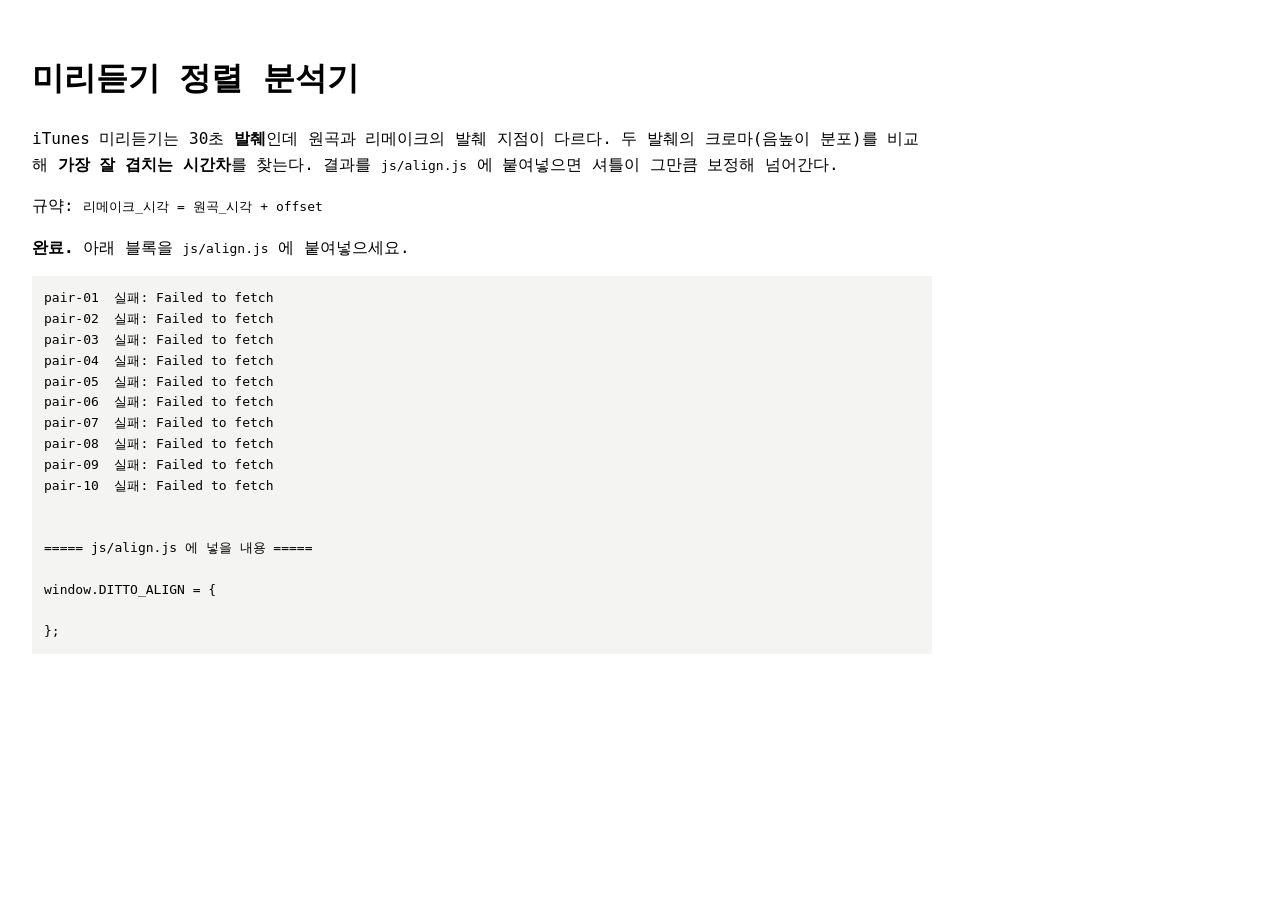
<file: tools/align.html>
<!DOCTYPE html>
<html lang="ko">
<head>
<meta charset="UTF-8" />
<title>ditto — 미리듣기 정렬 분석기</title>
<style>
  body { font-family: ui-monospace, monospace; padding: 24px; line-height: 1.6; max-width: 900px; }
  pre { background: #f4f4f2; padding: 12px; overflow-x: auto; white-space: pre-wrap; }
  .ok { color: #1d7a4c; } .weak { color: #b45309; }
</style>
</head>
<body>
<h1>미리듣기 정렬 분석기</h1>
<p>
  iTunes 미리듣기는 30초 <b>발췌</b>인데 원곡과 리메이크의 발췌 지점이 다르다.
  두 발췌의 크로마(음높이 분포)를 비교해 <b>가장 잘 겹치는 시간차</b>를 찾는다.
  결과를 <code>js/align.js</code> 에 붙여넣으면 셔틀이 그만큼 보정해 넘어간다.
</p>
<p>규약: <code>리메이크_시각 = 원곡_시각 + offset</code></p>
<p id="status">준비 중…</p>
<pre id="out"></pre>

<script src="../js/catalog.js"></script>
<script>
/* ---------- FFT (radix-2, in-place) ---------- */
function fft(re, im) {
  const n = re.length;
  for (let i = 1, j = 0; i < n; i++) {
    let bit = n >> 1;
    for (; j & bit; bit >>= 1) j ^= bit;
    j ^= bit;
    if (i < j) { [re[i], re[j]] = [re[j], re[i]]; [im[i], im[j]] = [im[j], im[i]]; }
  }
  for (let len = 2; len <= n; len <<= 1) {
    const ang = -2 * Math.PI / len;
    const wr = Math.cos(ang), wi = Math.sin(ang);
    for (let i = 0; i < n; i += len) {
      let cr = 1, ci = 0;
      for (let k = 0; k < len / 2; k++) {
        const ur = re[i + k], ui = im[i + k];
        const vr = re[i + k + len / 2] * cr - im[i + k + len / 2] * ci;
        const vi = re[i + k + len / 2] * ci + im[i + k + len / 2] * cr;
        re[i + k] = ur + vr; im[i + k] = ui + vi;
        re[i + k + len / 2] = ur - vr; im[i + k + len / 2] = ui - vi;
        const ncr = cr * wr - ci * wi; ci = cr * wi + ci * wr; cr = ncr;
      }
    }
  }
}

const SR = 11025, N = 4096, HOP = 1024;

/* ---------- 크로마그램 ----------
   프레임마다 12음계 에너지 분포를 낸다. 편곡·악기가 달라도 화성 진행은
   비교적 보존되므로, 원곡↔리메이크처럼 '다른 녹음' 을 견줄 때 파형보다 낫다. */
function chroma(buf) {
  const win = new Float32Array(N);
  for (let i = 0; i < N; i++) win[i] = 0.5 - 0.5 * Math.cos(2 * Math.PI * i / (N - 1)); // Hann
  const frames = [];
  for (let s = 0; s + N <= buf.length; s += HOP) {
    const re = new Float32Array(N), im = new Float32Array(N);
    for (let i = 0; i < N; i++) re[i] = buf[s + i] * win[i];
    fft(re, im);
    const pc = new Float32Array(12);
    for (let k = 2; k < N / 2; k++) {
      const f = k * SR / N;
      if (f < 80 || f > 2000) continue;          // 저역 잡음·고역 배음 제외
      const mag = Math.hypot(re[k], im[k]);
      const idx = Math.round(69 + 12 * Math.log2(f / 440)) % 12;
      pc[(idx + 12) % 12] += mag;
    }
    let norm = 0; for (let i = 0; i < 12; i++) norm += pc[i] * pc[i];
    norm = Math.sqrt(norm) || 1;
    for (let i = 0; i < 12; i++) pc[i] /= norm;   // 프레임 정규화 → 음량 영향 제거
    frames.push(pc);
  }
  return frames;
}

/* ---------- 최적 시간차 탐색 ----------
   조옮김(리메이크가 다른 키)까지 고려해 12가지 회전을 모두 시험한다.
   템포까지 다르면 단일 오프셋으로는 안 맞는데, 그 경우 점수가 낮게 나와
   자동으로 '보정 안 함' 으로 떨어진다. */
function bestLag(A, B) {
  /* 탐색 범위를 ±10초로 묶는다.
     30초 발췌에서 ±24초 같은 답은 겹치는 구간이 5초뿐이라, 우연히 닮은
     한 조각만으로 뽑힌 값이다. 처음엔 범위를 열어뒀더니 실제로 그런 값들이
     나왔다 — 넓게 찾는 게 아니라 '말이 되는 범위에서만' 찾아야 한다. */
  const MAX_LAG = Math.min(Math.floor(10 * SR / HOP), Math.min(A.length, B.length) - 20);
  const MIN_OVERLAP = Math.floor(Math.min(A.length, B.length) * 0.6);
  /* 조옮김도 0, ±1, ±2 반음까지만. 리메이크가 5~7반음씩 옮겨가는 일은 드물고,
     그런 답이 나왔다면 화성이 맞아서가 아니라 잡음이 맞은 것이다. */
  const TRANSPOSES = [0, 1, 2, 10, 11];
  const scores = [];
  let best = { score: -1, lag: 0, transpose: 0 };
  for (let lag = -MAX_LAG; lag <= MAX_LAG; lag++) {
    let bestHere = -1, bestT = 0;
    for (const t of TRANSPOSES) {
      let sum = 0, cnt = 0;
      for (let i = 0; i < A.length; i++) {
        const j = i + lag;
        if (j < 0 || j >= B.length) continue;
        const a = A[i], b = B[j];
        let d = 0;
        for (let c = 0; c < 12; c++) d += a[c] * b[(c + t) % 12];
        sum += d; cnt++;
      }
      if (cnt < MIN_OVERLAP) continue;            // 겹침이 60% 미만이면 비교 자체가 무의미
      const s = sum / cnt;
      if (s > bestHere) { bestHere = s; bestT = t; }
    }
    if (bestHere < 0) continue;
    scores.push(bestHere);
    if (bestHere > best.score) best = { score: bestHere, lag, transpose: bestT };
  }
  /* 신뢰도: 봉우리가 '나머지 대비' 얼마나 솟았는가.
     그냥 유사도가 높은 것만으로는 부족하다 — 어디를 맞춰도 비슷하면 의미가 없다. */
  scores.sort((a, b) => a - b);
  const median = scores[Math.floor(scores.length / 2)] ?? 0;
  const confidence = Math.max(0, Math.min(1, (best.score - median) / Math.max(1e-6, 1 - median)));
  return { ...best, median, confidence };
}

async function loadMono(url) {
  const ac = new OfflineAudioContext(1, 1, SR);
  const buf = await fetch(url).then(r => r.arrayBuffer());
  const decoded = await ac.decodeAudioData(buf);
  // 리샘플 + 모노 다운믹스
  const off = new OfflineAudioContext(1, Math.ceil(decoded.duration * SR), SR);
  const src = off.createBufferSource(); src.buffer = decoded;
  src.connect(off.destination); src.start();
  const out = await off.startRendering();
  return out.getChannelData(0);
}

(async () => {
  const status = document.getElementById('status');
  const out = document.getElementById('out');
  const result = {};
  const ids = Object.keys(window.DITTO_CATALOG || {});
  if (!ids.length) { status.textContent = 'catalog.js 를 못 읽었습니다.'; return; }

  for (const id of ids) {
    const p = window.DITTO_CATALOG[id];
    if (!p.original?.previewUrl || !p.remake?.previewUrl) continue;
    status.textContent = `${id} 분석 중… (${ids.indexOf(id) + 1}/${ids.length})`;
    try {
      const [ao, ar] = await Promise.all([loadMono(p.original.previewUrl), loadMono(p.remake.previewUrl)]);
      const r = bestLag(chroma(ao), chroma(ar));
      const offset = +(r.lag * HOP / SR).toFixed(2);   // 프레임 → 초
      result[id] = { offset, confidence: +r.confidence.toFixed(3), transpose: r.transpose };
      out.textContent += `${id}  offset ${String(offset).padStart(7)}s  conf ${r.confidence.toFixed(3)}  transpose ${r.transpose}\n`;
    } catch (e) {
      out.textContent += `${id}  실패: ${e.message}\n`;
    }
  }

  const lines = Object.entries(result)
    .map(([id, v]) => `  '${id}': { offset: ${v.offset}, confidence: ${v.confidence}, transpose: ${v.transpose} },`)
    .join('\n');
  out.textContent += `\n\n===== js/align.js 에 넣을 내용 =====\n\nwindow.DITTO_ALIGN = {\n${lines}\n};\n`;
  window.__ALIGN_RESULT = result;
  status.innerHTML = '<b>완료.</b> 아래 블록을 <code>js/align.js</code> 에 붙여넣으세요.';
})();
</script>
</body>
</html>
</file>
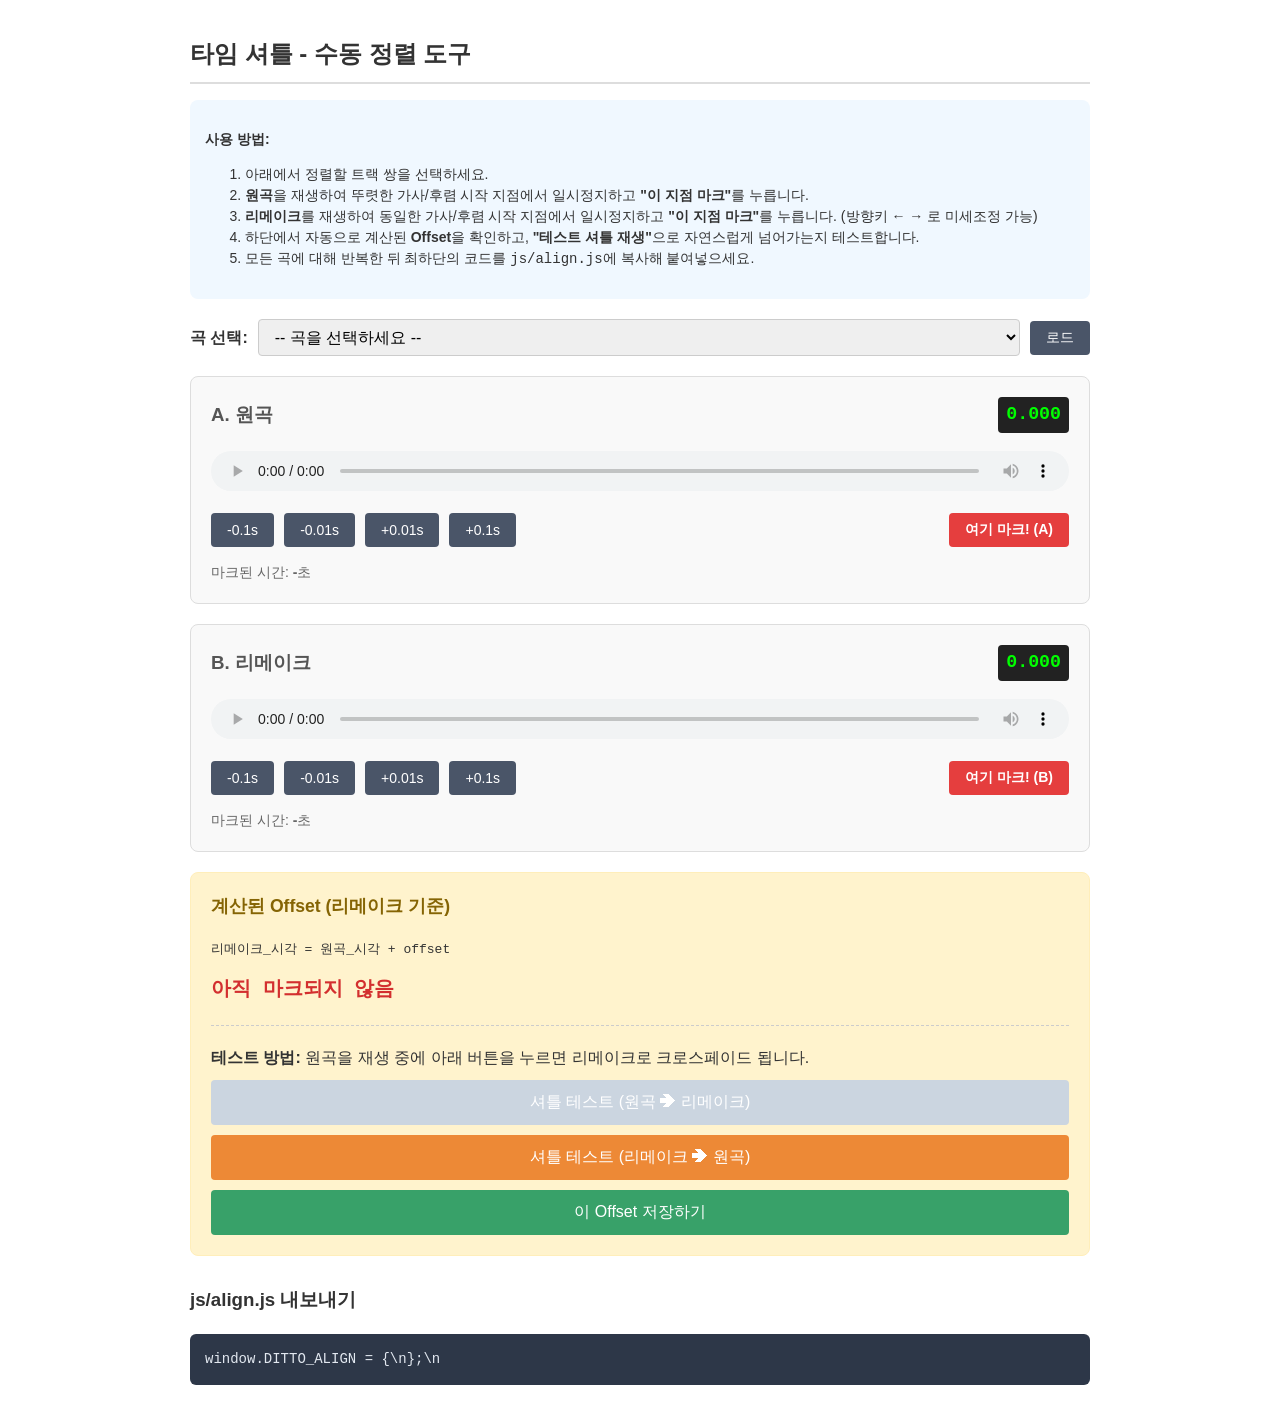
<file: tools/manual_align.html>
<!DOCTYPE html>
<html lang="ko">
<head>
<meta charset="UTF-8">
<meta name="viewport" content="width=device-width, initial-scale=1.0">
<title>ditto - 수동 오프셋 정렬 도구</title>
<style>
  body { font-family: -apple-system, BlinkMacSystemFont, "Segoe UI", Roboto, sans-serif; padding: 20px; max-width: 900px; margin: 0 auto; line-height: 1.5; color: #333; }
  h1 { font-size: 24px; border-bottom: 2px solid #ddd; padding-bottom: 10px; }
  .instructions { background: #f0f8ff; padding: 15px; border-radius: 8px; margin-bottom: 20px; font-size: 14px; }
  .track-selector { margin-bottom: 20px; display: flex; align-items: center; gap: 10px; }
  select { padding: 8px 12px; font-size: 16px; border-radius: 4px; border: 1px solid #ccc; flex: 1; }
  
  .players { display: flex; flex-direction: column; gap: 20px; margin-bottom: 20px; }
  .player-box { background: #f9f9f9; border: 1px solid #ddd; border-radius: 8px; padding: 20px; }
  .player-box h3 { margin-top: 0; color: #555; display: flex; justify-content: space-between; align-items: center; }
  .time-display { font-family: monospace; font-size: 1.2em; background: #222; color: #0f0; padding: 4px 8px; border-radius: 4px; }
  
  .controls { display: flex; gap: 10px; margin: 15px 0; }
  button { padding: 8px 16px; font-size: 14px; cursor: pointer; border: none; border-radius: 4px; background: #4a5568; color: white; transition: background 0.2s; }
  button:hover { background: #2d3748; }
  button:disabled { background: #cbd5e0; cursor: not-allowed; }
  button.mark-btn { background: #e53e3e; font-weight: bold; }
  button.mark-btn:hover { background: #c53030; }
  
  .slider-container { display: flex; align-items: center; gap: 10px; }
  input[type=range] { flex: 1; }
  
  .result-panel { background: #fff3cd; border: 1px solid #ffeeba; border-radius: 8px; padding: 20px; margin-top: 20px; }
  .result-title { font-weight: bold; font-size: 1.1em; margin-bottom: 10px; color: #856404; }
  .offset-display { font-family: monospace; font-size: 1.5em; font-weight: bold; color: #d32f2f; }
  
  .test-shuttle { margin-top: 20px; padding-top: 20px; border-top: 1px dashed #ccc; display: flex; flex-direction: column; gap: 10px;}
  .test-shuttle-btn { background: #3182ce; font-size: 16px; padding: 12px; width: 100%; }
  .test-shuttle-btn:hover { background: #2b6cb0; }
  
  pre.code-output { background: #2d3748; color: #e2e8f0; padding: 15px; border-radius: 6px; overflow-x: auto; font-size: 14px; margin-top: 20px; }
</style>
</head>
<body>

<h1>타임 셔틀 - 수동 정렬 도구</h1>
<div class="instructions">
  <p><b>사용 방법:</b></p>
  <ol>
    <li>아래에서 정렬할 트랙 쌍을 선택하세요.</li>
    <li><b>원곡</b>을 재생하여 뚜렷한 가사/후렴 시작 지점에서 일시정지하고 <b>"이 지점 마크"</b>를 누릅니다.</li>
    <li><b>리메이크</b>를 재생하여 동일한 가사/후렴 시작 지점에서 일시정지하고 <b>"이 지점 마크"</b>를 누릅니다. (방향키 ← → 로 미세조정 가능)</li>
    <li>하단에서 자동으로 계산된 <b>Offset</b>을 확인하고, <b>"테스트 셔틀 재생"</b>으로 자연스럽게 넘어가는지 테스트합니다.</li>
    <li>모든 곡에 대해 반복한 뒤 최하단의 코드를 <code>js/align.js</code>에 복사해 붙여넣으세요.</li>
  </ol>
</div>

<div class="track-selector">
  <label for="pair-select"><b>곡 선택:</b></label>
  <select id="pair-select">
    <option value="">-- 곡을 선택하세요 --</option>
  </select>
  <button id="btn-load">로드</button>
</div>

<div class="players">
  <div class="player-box" id="box-original">
    <h3>
      <span>A. 원곡 <span id="label-original" style="font-size: 14px; font-weight: normal; color: #666;"></span></span>
      <span class="time-display" id="time-original">00.000</span>
    </h3>
    <audio id="audio-original" preload="auto" controls style="width: 100%; height: 40px;"></audio>
    <div class="controls">
      <button class="step-btn" data-target="original" data-step="-0.1">-0.1s</button>
      <button class="step-btn" data-target="original" data-step="-0.01">-0.01s</button>
      <button class="step-btn" data-target="original" data-step="0.01">+0.01s</button>
      <button class="step-btn" data-target="original" data-step="0.1">+0.1s</button>
      <div style="flex:1"></div>
      <button class="mark-btn" id="mark-original">여기 마크! (A)</button>
    </div>
    <div style="font-size: 14px; color:#666;">마크된 시간: <b id="marked-time-original">-</b>초</div>
  </div>

  <div class="player-box" id="box-remake">
    <h3>
      <span>B. 리메이크 <span id="label-remake" style="font-size: 14px; font-weight: normal; color: #666;"></span></span>
      <span class="time-display" id="time-remake">00.000</span>
    </h3>
    <audio id="audio-remake" preload="auto" controls style="width: 100%; height: 40px;"></audio>
    <div class="controls">
      <button class="step-btn" data-target="remake" data-step="-0.1">-0.1s</button>
      <button class="step-btn" data-target="remake" data-step="-0.01">-0.01s</button>
      <button class="step-btn" data-target="remake" data-step="0.01">+0.01s</button>
      <button class="step-btn" data-target="remake" data-step="0.1">+0.1s</button>
      <div style="flex:1"></div>
      <button class="mark-btn" id="mark-remake">여기 마크! (B)</button>
    </div>
    <div style="font-size: 14px; color:#666;">마크된 시간: <b id="marked-time-remake">-</b>초</div>
  </div>
</div>

<div class="result-panel">
  <div class="result-title">계산된 Offset (리메이크 기준)</div>
  <p><code>리메이크_시각 = 원곡_시각 + offset</code></p>
  <div class="offset-display" id="offset-result">아직 마크되지 않음</div>
  
  <div class="test-shuttle">
    <div><b>테스트 방법:</b> 원곡을 재생 중에 아래 버튼을 누르면 리메이크로 크로스페이드 됩니다.</div>
    <button id="btn-test-shuttle" class="test-shuttle-btn" disabled>셔틀 테스트 (원곡 ➔ 리메이크)</button>
    <button id="btn-test-shuttle-rev" class="test-shuttle-btn" style="background:#ed8936;" disabled>셔틀 테스트 (리메이크 ➔ 원곡)</button>
    <button id="btn-save-offset" class="test-shuttle-btn" style="background:#38a169;" disabled>이 Offset 저장하기</button>
  </div>
</div>

<h3 style="margin-top: 30px;">js/align.js 내보내기</h3>
<pre class="code-output" id="export-code">window.DITTO_ALIGN = {\n};\n</pre>

<script src="../js/catalog.js"></script>
<script src="../js/data.js"></script>
<script>
  const DOM = {
    select: document.getElementById('pair-select'),
    btnLoad: document.getElementById('btn-load'),
    ao: document.getElementById('audio-original'),
    ar: document.getElementById('audio-remake'),
    to: document.getElementById('time-original'),
    tr: document.getElementById('time-remake'),
    lo: document.getElementById('label-original'),
    lr: document.getElementById('label-remake'),
    mo: document.getElementById('mark-original'),
    mr: document.getElementById('mark-remake'),
    mto: document.getElementById('marked-time-original'),
    mtr: document.getElementById('marked-time-remake'),
    res: document.getElementById('offset-result'),
    btnTest: document.getElementById('btn-test-shuttle'),
    btnTestRev: document.getElementById('btn-test-shuttle-rev'),
    btnSave: document.getElementById('btn-save-offset'),
    export: document.getElementById('export-code'),
    stepBtns: document.querySelectorAll('.step-btn')
  };

  const state = {
    currentId: null,
    markedO: null,
    markedR: null,
    offset: null,
    savedOffsets: {}
  };

  // 초기화: 셀렉트 박스 채우기
  function init() {
    if (!window.DITTO_PAIRS || !window.DITTO_CATALOG) {
      alert("데이터를 불러올 수 없습니다. js/data.js 또는 js/catalog.js를 확인하세요.");
      return;
    }
    
    window.DITTO_PAIRS.forEach(pair => {
      const option = document.createElement('option');
      option.value = pair.id;
      option.textContent = `[${pair.id}] ${pair.title} - ${pair.original.artist} ➔ ${pair.remake.artist}`;
      DOM.select.appendChild(option);
    });
    
    // 기존 DITTO_ALIGN 값이 있다면 불러오기
    if (window.DITTO_ALIGN) {
      Object.assign(state.savedOffsets, window.DITTO_ALIGN);
      updateExport();
    }
  }

  // 트랙 로드
  DOM.btnLoad.addEventListener('click', () => {
    const id = DOM.select.value;
    if (!id) return;
    
    const pair = window.DITTO_PAIRS.find(p => p.id === id);
    const catalog = window.DITTO_CATALOG[id];
    
    if (!catalog || !catalog.original.previewUrl || !catalog.remake.previewUrl) {
      alert("해당 곡의 미리듣기 URL이 catalog.js에 없습니다.");
      return;
    }
    
    state.currentId = id;
    state.markedO = null;
    state.markedR = null;
    state.offset = null;
    
    DOM.lo.textContent = `(${pair.original.artist})`;
    DOM.lr.textContent = `(${pair.remake.artist})`;
    
    DOM.ao.src = catalog.original.previewUrl;
    DOM.ar.src = catalog.remake.previewUrl;
    
    DOM.mto.textContent = "-";
    DOM.mtr.textContent = "-";
    DOM.res.textContent = "아직 마크되지 않음";
    DOM.btnTest.disabled = true;
    DOM.btnTestRev.disabled = true;
    DOM.btnSave.disabled = true;
  });

  // 시간 업데이트 루프
  setInterval(() => {
    DOM.to.textContent = DOM.ao.currentTime.toFixed(3);
    DOM.tr.textContent = DOM.ar.currentTime.toFixed(3);
  }, 50);

  // 미세 조정 버튼
  DOM.stepBtns.forEach(btn => {
    btn.addEventListener('click', () => {
      const target = btn.dataset.target === 'original' ? DOM.ao : DOM.ar;
      const step = parseFloat(btn.dataset.step);
      target.currentTime = Math.max(0, target.currentTime + step);
    });
  });

  // 마크 버튼
  DOM.mo.addEventListener('click', () => {
    state.markedO = DOM.ao.currentTime;
    DOM.mto.textContent = state.markedO.toFixed(3);
    DOM.ao.pause();
    calcOffset();
  });

  DOM.mr.addEventListener('click', () => {
    state.markedR = DOM.ar.currentTime;
    DOM.mtr.textContent = state.markedR.toFixed(3);
    DOM.ar.pause();
    calcOffset();
  });

  function calcOffset() {
    if (state.markedO !== null && state.markedR !== null) {
      state.offset = state.markedR - state.markedO;
      DOM.res.textContent = state.offset.toFixed(3) + " 초";
      DOM.btnTest.disabled = false;
      DOM.btnTestRev.disabled = false;
      DOM.btnSave.disabled = false;
    }
  }

  // 저장 기능
  DOM.btnSave.addEventListener('click', () => {
    if (!state.currentId || state.offset === null) return;
    state.savedOffsets[state.currentId] = {
      offset: parseFloat(state.offset.toFixed(3)),
      confidence: 1
    };
    updateExport();
    alert(`[${state.currentId}] offset 저장 완료!`);
  });

  function updateExport() {
    const lines = Object.entries(state.savedOffsets)
      .map(([id, val]) => `  '${id}': { offset: ${val.offset}, confidence: ${val.confidence} },`)
      .join('\\n');
    DOM.export.textContent = `window.DITTO_ALIGN = {\\n${lines}\\n};\\n`;
  }

  // 셔틀 테스트 기능 (간이 크로스페이드)
  async function testShuttle(fromAudio, toAudio, isToRemake) {
    if (state.offset === null) return;
    
    const fadeMs = 600; // 0.6초 크로스페이드
    
    // 목표 시각 계산
    let targetTime = fromAudio.currentTime;
    if (isToRemake) {
      targetTime += state.offset;
    } else {
      targetTime -= state.offset;
    }
    
    toAudio.currentTime = Math.max(0, targetTime);
    toAudio.volume = 0;
    toAudio.play();
    
    const start = performance.now();
    
    return new Promise(resolve => {
      const step = (now) => {
        const p = Math.min(1, (now - start) / fadeMs);
        const a = p * Math.PI / 2;
        fromAudio.volume = Math.cos(a);
        toAudio.volume = Math.sin(a);
        
        if (p < 1) {
          requestAnimationFrame(step);
        } else {
          fromAudio.pause();
          fromAudio.volume = 1; // 복구
          resolve();
        }
      };
      requestAnimationFrame(step);
    });
  }

  DOM.btnTest.addEventListener('click', () => {
    if (DOM.ao.paused) DOM.ao.play();
    testShuttle(DOM.ao, DOM.ar, true);
  });

  DOM.btnTestRev.addEventListener('click', () => {
    if (DOM.ar.paused) DOM.ar.play();
    testShuttle(DOM.ar, DOM.ao, false);
  });

  init();
</script>
</body>
</html>
</file>
